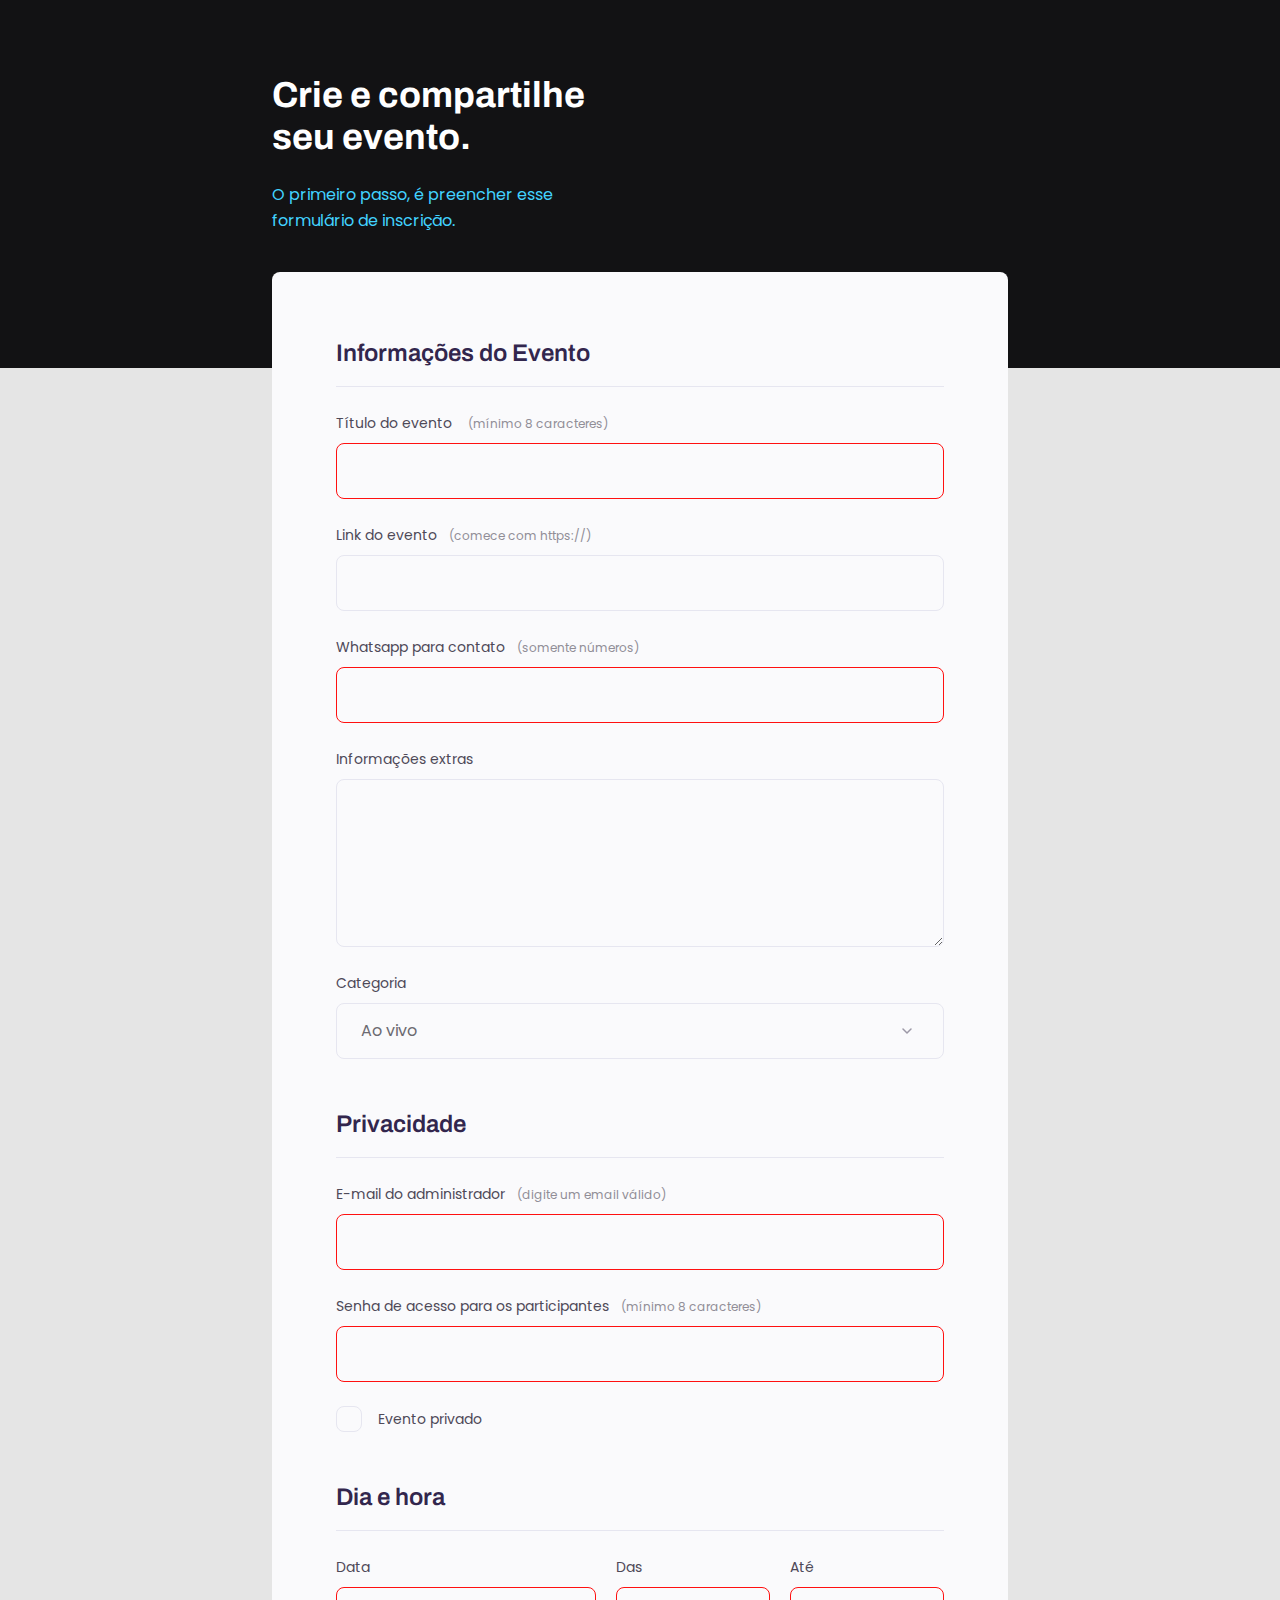
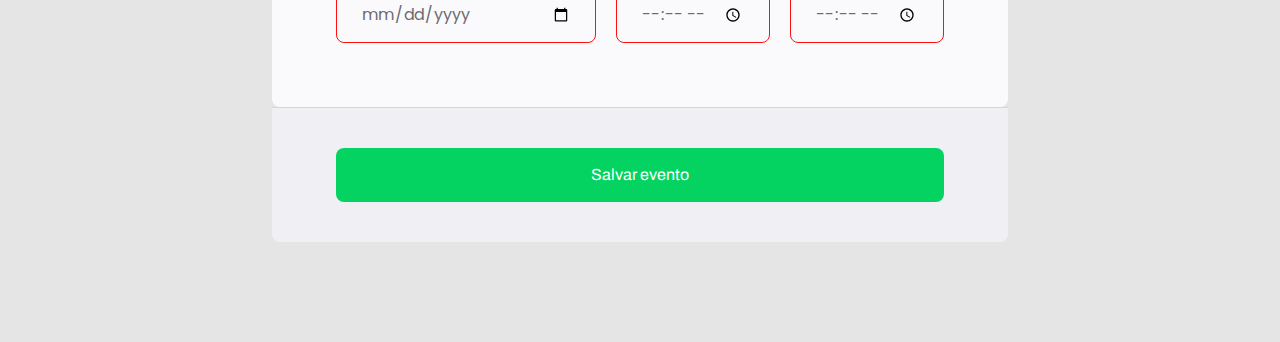
<file: form-event/index.html>
<!DOCTYPE html>
<html lang="pt-br">
  <head>
    <link rel="preconnect" href="https://fonts.googleapis.com" />
    <link rel="preconnect" href="https://fonts.gstatic.com" crossorigin />

    <meta charset="UTF-8" />
    <meta name="viewport" content="width=device-width, initial-scale=1.0" />
    <title>Crie seu evento</title>

    <link rel="stylesheet" href="style.css" />

    <link
      href="https://fonts.googleapis.com/css2?family=Archivo:wght@700&family=Poppins:wght@400;600&display=swap"
      rel="stylesheet"
    />
  </head>

  <body>
    <div class="page">
      <header>
        <h1>Crie e compartilhe seu evento.</h1>
        <p>O primeiro passo, é preencher esse formulário de inscrição.</p>
      </header>

      <form id="my-form">
        <fieldset>
          <div class="fieldset-wrapper">
            <legend>Informações do Evento</legend>

            <div class="input-wrapper">
              <label for="event-title">Título do evento <span>(mínimo 8 caracteres)</span></label>
              <input required type="text" id="event-title" minlength="8"/>
            </div>

            <div class="input-wrapper">
              <label for="event-link">Link do evento<span>(comece com https://)</span></label>
              <input type="url" id="event-link" />
            </div>

            <div class="input-wrapper">
              <label for="event-whatsapp">Whatsapp para contato<span>(somente números)</span></label>
              <input required type="number" id="event-whatsapp" />
            </div>

            <div class="input-wrapper">
              <label for="event-info">Informações extras</label>
              <textarea id="event-info"></textarea>
            </div>

            <div class="input-wrapper">
              <label for="event-category">Categoria</label>
              <select id="event-category">   
              <option value="live">Ao vivo</option>        
              <option value="podcast">Podcast</option>        
              <option value="mentorship">Mentoria</option>        
            </select>
          </div>
            
          </div>
        </fieldset>

        <fieldset>
          <div class="fieldset-wrapper">
            <legend>Privacidade</legend>

            <div class="input-wrapper">
              <label for="event-email">E-mail do administrador<span>(digite um email válido)</span></label>
              <input required type="text" id="event-email" />
            </div>

            <div class="input-wrapper">
              <label for="event-password">Senha de acesso para os participantes<span>(mínimo 8 caracteres)</span></label>
              <input required type="password" id="event-password" minlength="8" />
            </div>

            <div class="checkbox-wrapper">
              <input type="checkbox" id="event-privite"/>
              <label for="event-privite">Evento privado</label>
            </div>

            </div>
          </fieldset>

          <fieldset>
            <div class="fieldset-wrapper">
              <legend>Dia e hora</legend>
  
              <div class="col-3">

                <div class="input-wrapper">
                  <label for="event-date">Data</label>
                  <input required type="date" id="event-date" />
                </div>
    
                <div class="input-wrapper">
                  <label for="event-begin">Das</label>
                  <input required type="time" id="event-begin" />
                </div>

                <div class="input-wrapper">
                  <label for="event-end">Até</label>
                  <input required type="time" id="event-end" />
                </div>

              
              </div>
  
              </div>
            </fieldset>
            
          </form>      
          
          <footer>
            <input form="my-form" class="button" type="submit" value="Salvar evento">
          </footer>             
    </div>
  </body>
</html>
</file>
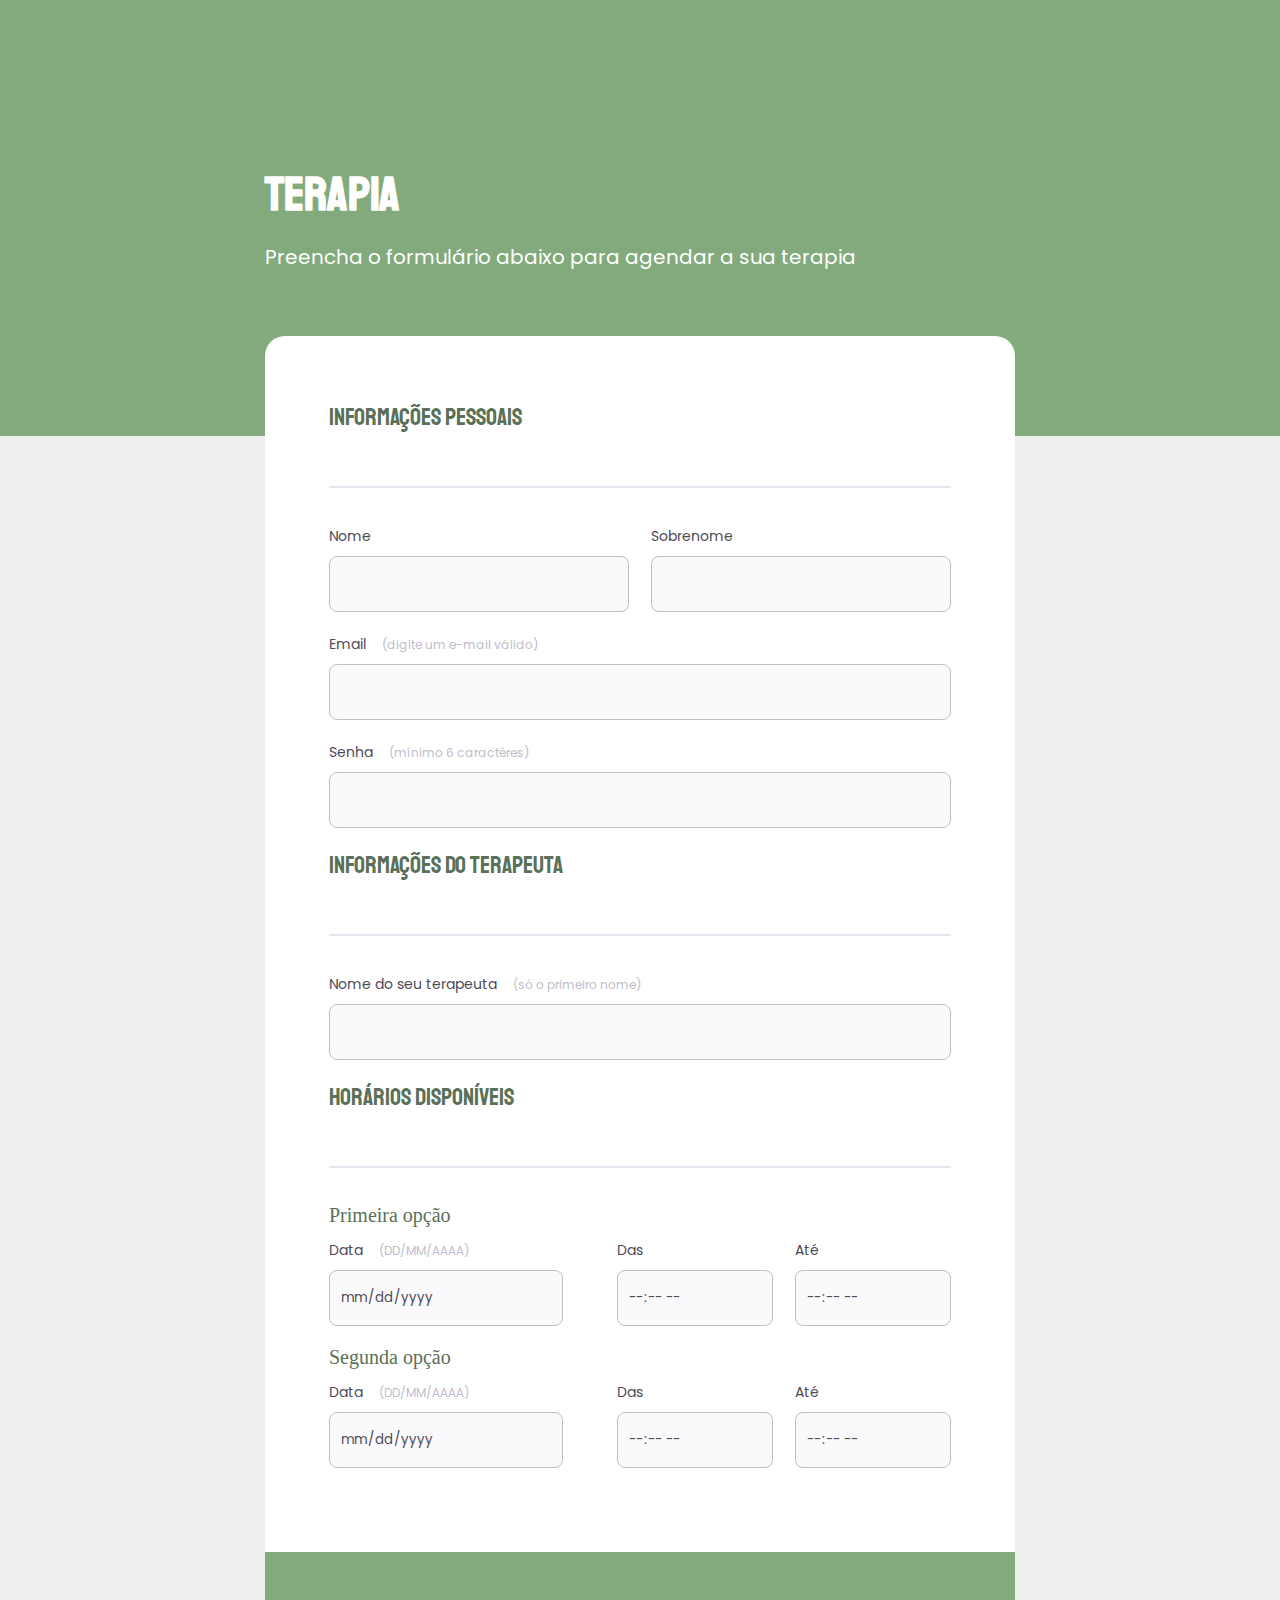
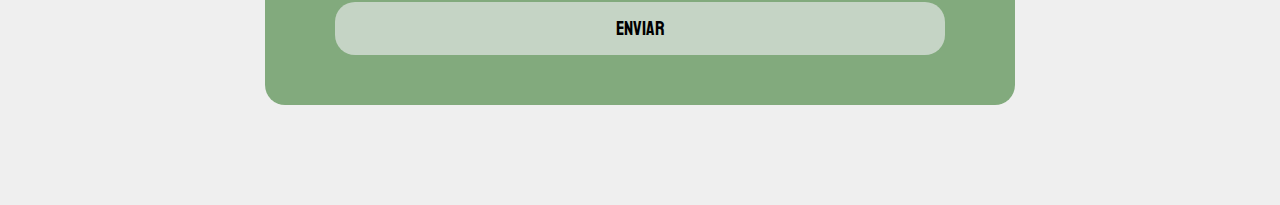
<file: form-therapy/index.html>
<!DOCTYPE html>
<html lang="pt-br">
<head>
    
<link rel="preconnect" href="https://fonts.googleapis.com">
<link rel="preconnect" href="https://fonts.gstatic.com" crossorigin>
    <meta charset="UTF-8">
    <meta name="viewport" content="width=device-width, initial-scale=1.0">
    <title>marque seu horário</title>

    <link rel="stylesheet" href="style.css">

    
<link href="https://fonts.googleapis.com/css2?family=Poppins&family=Staatliches&display=swap" rel="stylesheet">
</head>
<body>

    <header>
        <div class="page">
        <h1>TERAPIA</h1>
        <p>Preencha o formulário abaixo para agendar a sua terapia</p>
    </header>
    </div>

    <main>
        <div class="container">
    <form>
        <fieldset>
            <div class="fieldset-wrapper">
                <legend>Informações pessoais</legend>

                <hr>
            
        <div class="group">  
                <div class="input-wrapper">
                <label for="therapy-name">Nome</label>
                <input type="text" id="therapy-name">
            </div>
        
            <div class="input-wrapper">
                <label for="therapy-surname">Sobrenome</label>
                <input type="text" id="therapy-surnamoe">
            </div>
        </div>  

        <div class="input-wrapper">
            <label for="email">Email
              <span>(digite um e-mail válido)</span>
            </label>

            <input id="email" type="email">
          </div>

          <div class="input-wrapper">
            <label for="email">
              Senha
              <span>(mínimo 6 caractéres)</span>
            </label>

            <input id="email" type="password">
          </div>
        </div>
        </fieldset>

        <fieldset>
            <div class="fieldset-wrapper">
                <legend>Informações do terapeuta</legend>

                <hr>

                <div class="input-wrapper">
                    <label for="professional">Nome do seu terapeuta <span>(só o primeiro nome)</span></label>
                    <input type="text" id="professional">
                </div>
        </fieldset>

            <fieldset>
            <div class="fieldset-wrapper">
            <legend>Horários Disponíveis</legend>

            <hr>
</fieldset>
           
            <legend class="legend-group">Primeira opção</legend>

            <div class="group">

                <div class="input-wrapper date">
                  <label for="begin-date">
                    Data <span>(DD/MM/AAAA)</span>
                  </label>
      
                  <input id="begin-date" type="date">
                </div>
      
                <div class="input-wrapper">
                  <label for="time-start">
                    Das
                  </label>
      
                  <input id="time-start" type="time">
                </div>
                <div class="input-wrapper">
      
                  <label for="time-start">
                    Até
                  </label>
      
                  <input id="time-start" type="time">
                </div>
              </div>

              <legend class="legend-group">Segunda opção</legend>

        <div class="group">

          <div class="input-wrapper date">
            <label for="begin-date">
              Data <span>(DD/MM/AAAA)</span>
            </label>

            <input id="begin-date" type="date" placeholder="dd-mm-yyyy" value=""
            min="1997-01-01" max="2030-12-31">
          </div>

          <div class="input-wrapper">
            <label for="time-start">
              Das
            </label>

            <input id="time-start" type="time">
          </div>
          <div class="input-wrapper">

            <label for="time-start">
              Até
            </label>

            <input id="time-start" type="time">
          </div>
        </div>
    
    </form>
    </div>
    
    <footer>
        <button>
            Enviar
        </button>
     </footer>
    </main>

</body>
</html>
</file>
<file: form-event/style.css>
* {
  margin: 0;
  padding: 0;
  box-sizing: border-box;
}

body,
input,
button,
select,
textearea {
  font-family: "Poppins", sans-serif;
}

body {
  background: #e5e5e5;
}

body::before {
  content: "";
  width: 100%;
  height: 368px;

  position: absolute;
  top: 0;
  left: 0;
  z-index: -1;
  background: #121214;
}

.page {
  width: 736px;
  margin: auto;
}

header {
  width: 319px;

  margin-top: 74px;
}

header h1 {
  font-family: "Archivo", sans-serif;
  font-weight: bold;
  font-size: 36px;
  line-height: 42px;
  color: white;
  margin-bottom: 24px;
}

header p {
  font-size: 16px;
  line-height: 26px;
  color: #42d3ff;
}

form {
  margin-top: 38px;
  background: #fafafc;
  border-radius: 8px;

  min-height: 300px;

  padding: 64px;

  display: flex;
  flex-direction: column;
  gap: 48px;
}

fieldset {
  border: none;
}

.fieldset-wrapper {
  display: flex;
  flex-direction: column;
  gap: 24px;
}

fieldset legend {
  font-family: "Archivo", sans-serif;
  font-weight: 600;
  font-size: 24px;
  line-height: 34px;
  color: #32264d;

  width: 100%;

  border-bottom: 1px solid #e6e6f0;
  padding-bottom: 16px;
}

.input-wrapper {
  display: flex;
  flex-direction: column;
}

.input-wrapper label,
.checkbox-wrapper label {
  font-size: 14px;
  line-height: 24px;
  color: #4e4958;

  margin-bottom: 8px;
}

.input-wrapper label span {
  margin-left: 12px;
  font-size: 12px;
  line-height: 20px;
  color: #918e97;
}

.input-wrapper label span:hover {
  color: #6c6a71;
}

.input-wrapper input,
.input-wrapper textarea,
.input-wrapper select {
  background: #fafafc;

  border: 1px solid #e6e6f0;
  border-radius: 8px;

  height: 56px;

  padding: 0 24px;

  font-size: 16px;
  line-height: 26px;
  color: #6c6a71;
}

.input-wrapper textarea {
  padding: 0;
  height: 168px;
}

.input-wrapper select {
  appearance: none;
  -webkit-appearance: none;
  background-image: url("data:image/svg+xml,%3Csvg width='24' height='24' viewBox='0 0 24 24' fill='none' xmlns='http://www.w3.org/2000/svg'%3E%3Cg clip-path='url(%23clip0_1_54)'%3E%3Cpath d='M8 10L12 14L16 10' stroke='%239C98A6' stroke-width='1.5' stroke-linecap='round' stroke-linejoin='round'/%3E%3C/g%3E%3Cdefs%3E%3CclipPath id='clip0_1_54'%3E%3Crect width='24' height='24' fill='white'/%3E%3C/clipPath%3E%3C/defs%3E%3C/svg%3E%0A");
  background-repeat: no-repeat;
  background-position: right 24px top 50%;
}

.col-3 {
  display: flex;
  gap: 20px;
}

.col-3 > div:nth-child(1) {
  width: 100%;
}

.checkbox-wrapper {
  position: relative;
}

.checkbox-wrapper label {
  display: flex;
  align-items: center;
  gap: 16px;

  margin: 0;
}

.checkbox-wrapper input {
  position: absolute;
  top: 0;
  left: 0;
  width: 24px;
  height: 24px;

  opacity: 0;
}

.checkbox-wrapper label::before {
  content: "";
  width: 24px;
  height: 24px;
  border: 1px solid #e6e6f0;
  border-radius: 8px;
}

.checkbox-wrapper input:checked + label::before {
  background-image: url("data:image/svg+xml,%3Csvg width='26' height='26' viewBox='0 0 26 26' fill='none' xmlns='http://www.w3.org/2000/svg'%3E%3Crect x='1' y='1' width='24' height='24' rx='8' fill='%23FAFAFC' stroke='%23E6E6F0'/%3E%3Cg clip-path='url(%23clip0_1325_18)'%3E%3Cpath d='M10 17.17L5.83 13L4.41 14.41L10 20L22 7.99997L20.59 6.58997L10 17.17Z' fill='%2342D3FF'/%3E%3C/g%3E%3Cdefs%3E%3CclipPath id='clip0_1325_18'%3E%3Crect width='24' height='24' fill='white' transform='translate(1 1)'/%3E%3C/clipPath%3E%3C/defs%3E%3C/svg%3E%0A");
}

.checkbox-wrapper input:focus + label:before {
  outline: 2px solid black;
}

footer {
  background: #f0f0f4;

  height: 135px;

  display: flex;
  flex-direction: column;

  padding: 40px 64px;

  margin-bottom: 100px;

  border-top: 1px solid #d6d6d6;

  border-radius: 0 0 8px 8px;
}

footer .button {
  height: 56px;
  background: #04d361;
  border: 0;
  border-radius: 8px;

  font-family: "Archivo";
  font-size: 16px;
  line-height: 26px;
  color: #ffffff;
}

footer .button:hover {
  background: #02ad4f;
}

input:invalid {
  border: 1px solid #ff1010;
}
</file>
<file: form-therapy/style.css>
* {
  margin: 0;
  padding: 0;
  box-sizing: border-box;
}

body {
  background-color: #efefef;
}

h1 {
  font-family: "Staatliches", cursive;
  font-size: 48px;
  line-height: 60px;
  margin-bottom: 18px;
}

legend {
  font-size: 24px;
  color: #5a7057;
}

.page {
  display: flex;
  flex-direction: column;
  width: 750px;
}

header {
  display: flex;
  align-items: center;
  justify-content: center;
  height: 436px;

  background-color: #82aa7d;

  color: white;
}

p {
  font-family: "Poppins", sans-serif;
  font-size: 20px;
  line-height: 30px;
  color: white;
}

main {
  width: 750px;
  background-color: #fff;
  margin: -100px auto 100px;
  border-radius: 20px;
}

.container {
  padding: 64px;
}

fieldset {
  border: none;
}

.fieldset-wrapper legend {
  color: #5a7057;
  font-family: "Staatliches";
  font-size: 24px;
  line-height: 34px;
  margin-bottom: 52px;
}

hr {
  margin: 6px 0 36px;
  border: 1px solid #e6e6f0;
}

input {
  width: 100%;
  height: 56px;
  background: #fafafc;
  border: 1px solid #c0c0c0;
  border-radius: 8px;
  margin-bottom: 20px;
  padding-left: 10px;
  font-family: "Poppins", sans-serif;
  color: #4e4958;
}

.group {
  display: flex;
  gap: 22px;
  align-items: center;
}

.input-wrapper {
  width: 100%;
  display: flex;
  flex-direction: column;
}

.legend-group {
  font-size: 20px;
  margin-bottom: 11px;
}

.input-wrapper label {
  font-family: "Poppins";
  font-size: 14px;
  line-height: 24px;
  color: #4e4958;
  padding-bottom: 8px;
}

.input-wrapper span {
  font-family: "Poppins";
  font-size: 12px;
  line-height: 20px;
  color: #c1bccc;
}

.input-wrapper label span {
  margin-left: 12px;
}

.date {
  width: 150%;
  margin-right: 32px;
}


.legend-group {
    font-size: 20px;
    margin-bottom: 11px;
  }

input[type="date"]::-webkit-calendar-picker-indicator {
  display: none;
}

input[type="time"]::-webkit-calendar-picker-indicator {
  display: none;
}


footer {
    background-color: #82aa7d;
    width: 100%;
    border-radius: 0 0 20px 20px;
    padding: 50px 70px;
  }
  
  button {
    font-family: 'Staatliches';
    padding: 14px;
    background: #c5d4c5;
    border-radius: 20px;
    font-size: 20px;
    width: 100%;
    color: black;
    border: none;
  }


  button:hover {
    color: #b1bdb1;
  }
</file>
